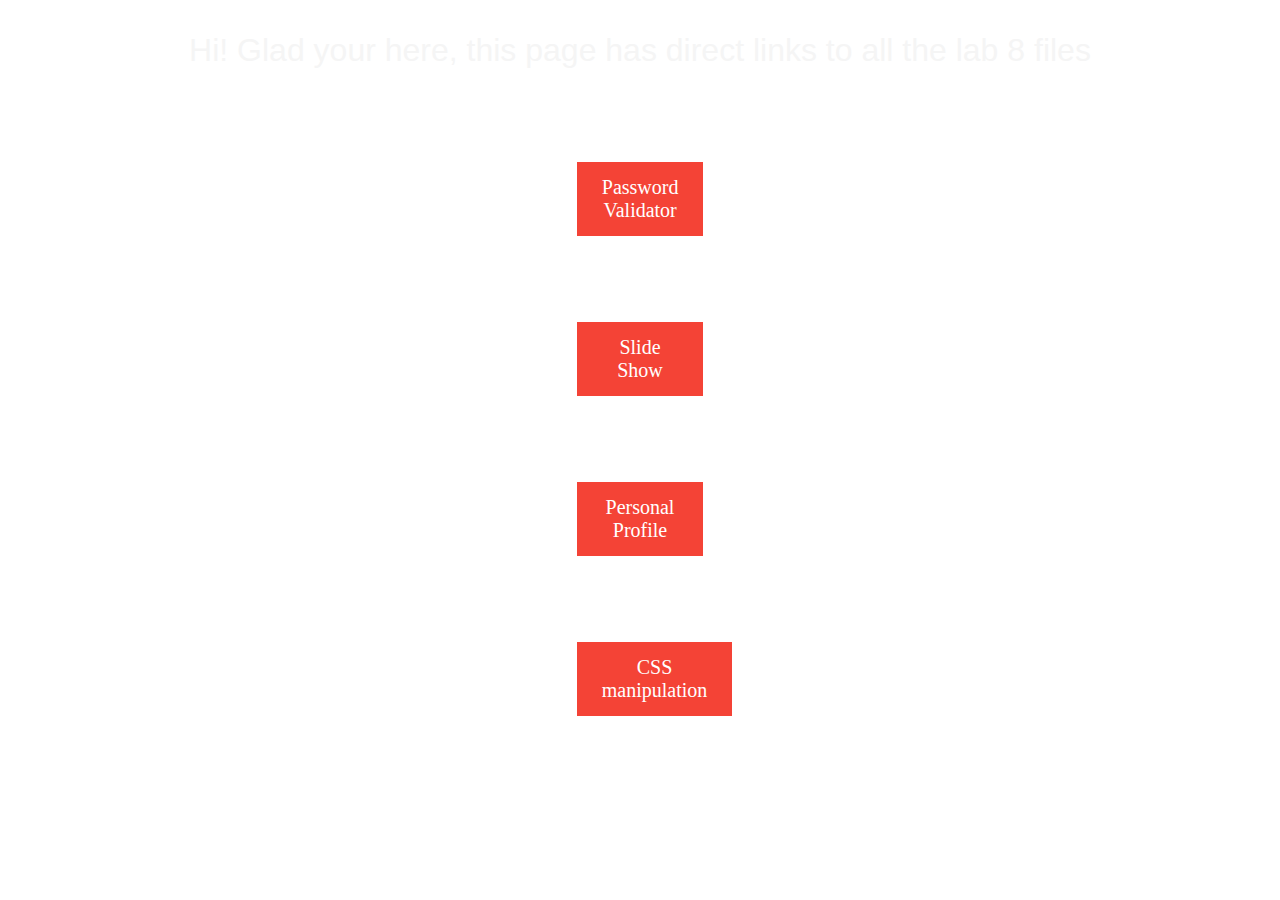
<file: index.html>
<!DOCTYPE html>
<link href="index.css" rel="stylesheet" type="text/css"/>
<html lang="en">
<head>
    <a>
    <meta charset="UTF-8">
    <meta http-equiv="X-UA-Compatible" content="IE=edge">
    <meta name="viewport" content="width=device-width, initial-scale=1.0">
    <title>Lab 8 webpage archive</title>
</head>
<body style="background-blend-mode: color-burn; background-image: url(https://images4.alphacoders.com/853/853192.jpg);">
    <p style="font-size: xx-large; color: whitesmoke;";"> Hi! Glad your here, this page has direct links to all the lab 8 files </p>
        <br><br>
        <center><a href="https://people.eecs.ku.edu/~a579p836/documents/eecs448/lab08/p1/PasswordValidator.html" class ="button">Password Validator</a></center>
        
        <br><br>
        <center><a href="https://people.eecs.ku.edu/~a579p836/documents/eecs448/lab08/p2/SlideShow.html" class ="button" style="box-shadow: thistle">Slide Show</a></center>
        
        <br><br>
        <center><a href="https://people.eecs.ku.edu/~a579p836/documents/eecs448/lab08/p3/p3.html" class ="button">Personal Profile</a></center>

        <br><br>
        <center><a href="https://people.eecs.ku.edu/~a579p836/documents/eecs448/lab08/p4/p4.html" class ="button">CSS manipulation</a></center>
        </p2>
        <br>
        <br>
</body>
</a>
</html>
</file>
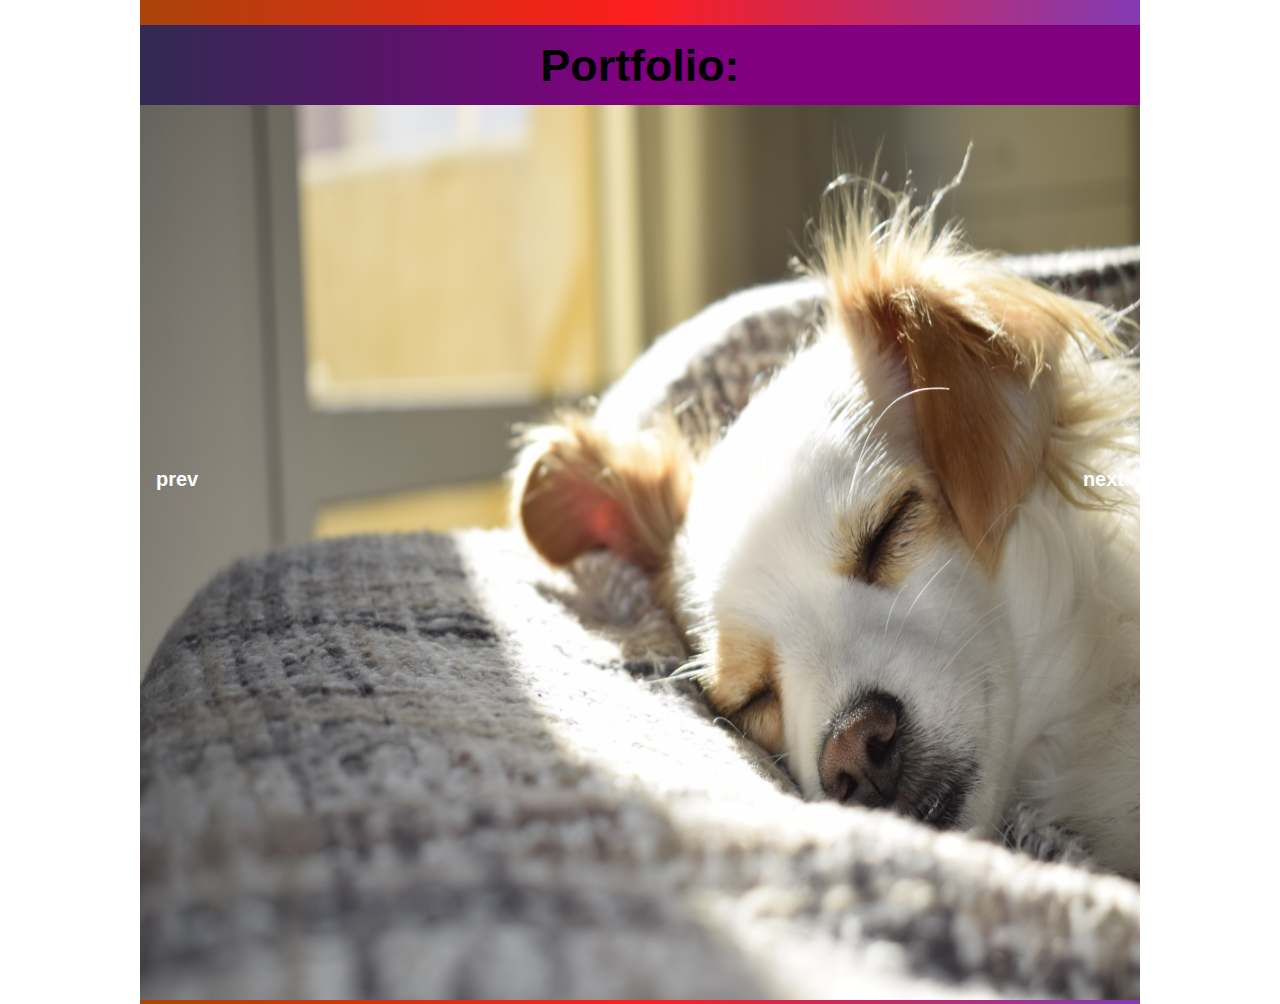
<file: p2/SlideShow.html>
<!DOCTYPE html>
<html lang="en">
<head>
    <script type = "text/javascript" src = "webcode.js"></script>
    <link href="styles.css" rel="stylesheet" type="text/css"/>
    <meta charset="UTF-8">
    <meta http-equiv="X-UA-Compatible" content="IE=edge">
    <meta name="viewport" content="width=device-width, initial-scale=1.0">
    <title>Slide Show</title>
</head>
<body>
    <div class="slideshow-container">
    
    <div class="header"><h1>Portfolio:</h1></div>
    <img src="2.jpg" id="doggies" width = 1000px height=920px>
    

<div class="prev" onclick="previous()">prev</div>
  <div class="next" onclick="next()">next</div>
    </div>
</body>
</html>
</file>
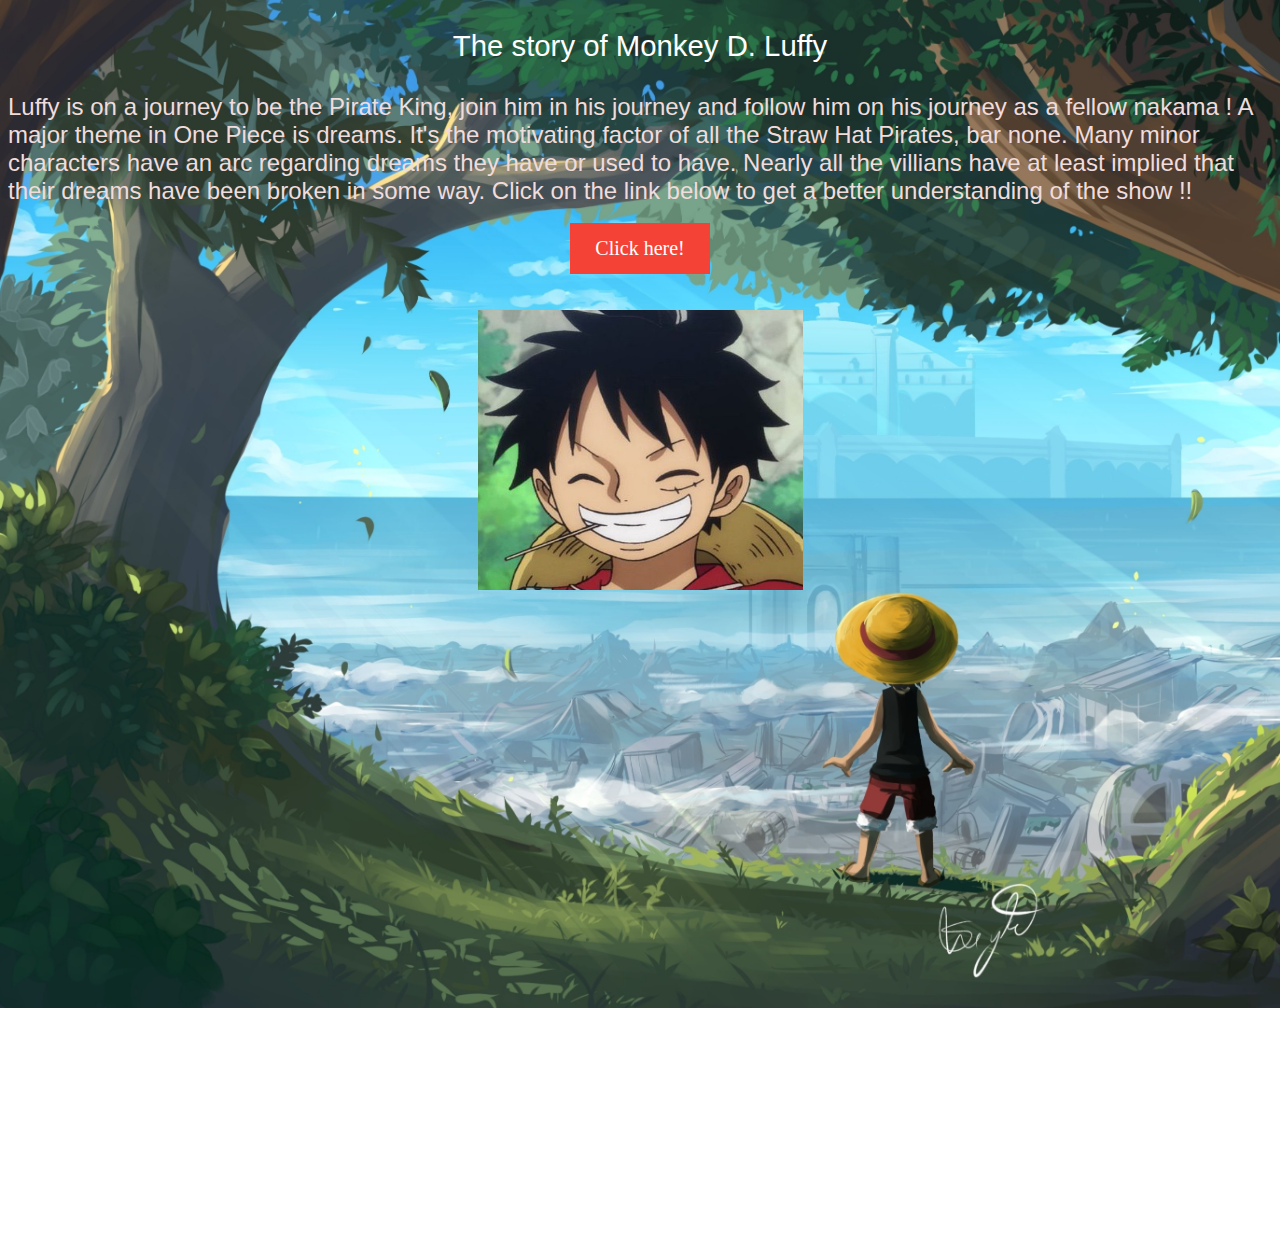
<file: p3/p3.html>
<!DOCTYPE html>
<link href="p3style.css"
 rel="stylesheet"
 type="text/css"/>
<html lang="en">
<head>
    <a>
    <meta charset="UTF-8">
    <meta http-equiv="X-UA-Compatible" content="IE=edge">
    <meta name="viewport" content="width=device-width, initial-scale=1.0">
    <title>The Onepiece Experience</title>
</head>
<body>
    <p> The story of Monkey D. Luffy</p>
    <p1 class="hello">Luffy is on a journey to be the Pirate King, join him in his journey and follow him on his journey as a fellow nakama ! A major theme in One Piece is dreams. It's the motivating factor of all the Straw Hat Pirates, bar none. Many minor characters have an arc regarding dreams they have or used to have. Nearly all the villians have at least implied that their dreams have been broken in some way. Click on the link below to get a better understanding of the show !!</p1>
    <p2 class="header">
        <br><br>
        <center><a href="https://en.wikipedia.org/wiki/One_Piece" class ="button">Click here!</a></center>
        
        </p2>
        <br>
        <br>
        <center><img src="luffypic.jpg" id="luffy" width = 325px height=280px></center>
    
    <p3><center><iframe width="1020" height="630" src="https://www.youtube.com/embed/TbHtbzAnZJ4" title="YouTube video player" frameborder="0" allow="accelerometer; autoplay; clipboard-write; encrypted-media; gyroscope; picture-in-picture" allowfullscreen></iframe>
    </center></p3>
</body>
</a>
</html>
</file>
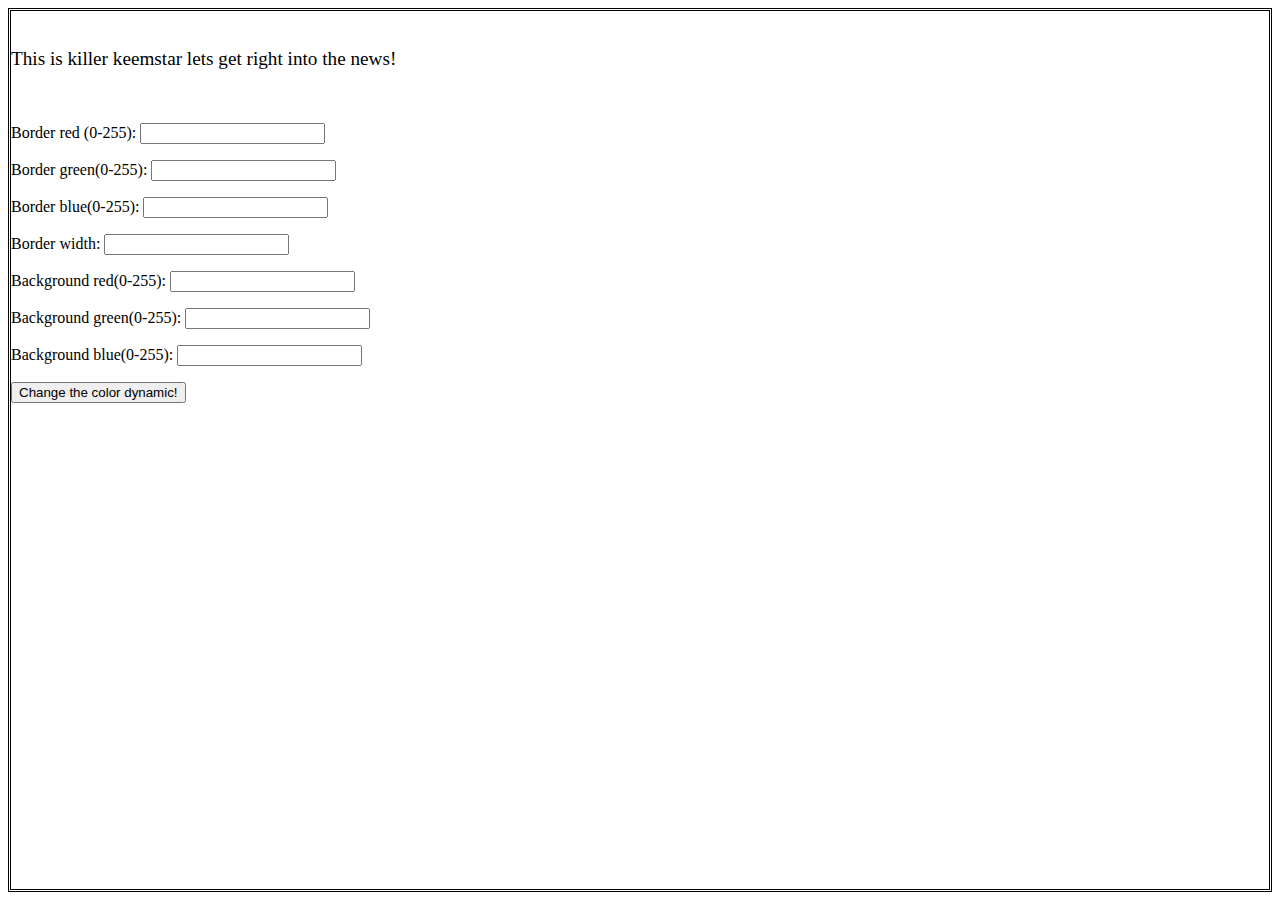
<file: p4/p4.html>
<html>
<head>
    <title>CSS manipulation</title>
    <script type="text/javascript" src="p4.js"></script>
</head>
<body id = "para" style="border-style: double">
    <br>
    <p style = "font-size: larger; align-items: center;">  This is killer keemstar lets get right into the news!</p>
    <br>
    
        <p>Border red (0-255): <input type="text" id="br"><br></p>
        <p>Border green(0-255): <input type="text" id="bg"><br></p>
        <p>Border blue(0-255): <input type="text" id="bb"><br></p>
        <p>Border width: <input type="text" id="wb"><br></p>

    <p>Background red(0-255): <input type="text" id="bgr"><br></p>
    <p>Background green(0-255): <input type="text" id="bgg"><br></p>
    <p>Background blue(0-255): <input type="text" id="bgb"><br></p>
    <button onclick = "change()">Change the color dynamic! </button>
</body>
</html>
</file>
<file: index.css>
p
{
 color: rgb(0, 0, 0); visibility:trans;
 font-family: Arial, Helvetica, sans-serif; 
 font-size: 22pt;
 text-align: center;
 font-style: bold;  
}

p1
{
 color: rgb(241, 220, 220); visibility:trans;
 font-family: Arial, Helvetica, sans-serif; 
 font-size: 18pt;
 text-align: center;
 
}
body{
    background-image: url(backg.jpg); background-size: 140%;
    background-repeat: no-repeat;
    background-attachment: fixed;
}

p2:hover{
    background-color:red;
    color:blue;
}

p3
{
 color: rgb(241, 220, 220); visibility:trans;
 align-items: center;
 
}

a:link, a:visited {
    background-color: #f44336;
    color: white;
    padding: 14px 25px;
    text-align: center;
    text-decoration: none;
    display: inline-block;
}
  
a:hover, a:active {
    background-color: black;
    background-size:auto;
}

.button {
        background-color: #1c87c9;
        border: blue;
        color: white;
        padding: 5px 45px;
        text-align: center;
        text-decoration:underline;
        display: inline-block;
        font-size: 20px;
        margin: 25px 45%;
        cursor: pointer;
}
</file>
<file: p2/styles.css>
* {
    box-sizing: border-box;
    margin: 0;
    padding: 0;
    font-family: Arial, Helvetica, sans-serif;
    scroll-behavior: smooth;
}

.prev, .next {
    cursor: pointer;
    position:absolute;
    top:50%;
    width: auto;
    margin-top: -50px;
    padding:16px;
    color : white;
    font-weight: bold;
    font-size: 20px;
    transition: 0.6s ease;
    border-radius: 0 3px 3px 0;
    user-select:  none;
}

.next {
    right: 0;
    border-radius: 3px 0 0 3px;
}

.active, .dot:hover {
    background-color: #717171;
}

.slideshow-container {
    max-width: 1000px;
    position: relative;
    margin: auto;
    background: linear-gradient(to right, #aa4409, #fd1d1d, #833ab4);
}

.header{
    background:#717171;
    height: 80px;
    display: flex;
    justify-content: center;
    font-size: 1.4rem;
    position: sticky;
    align-items: center;
    top:25px;
    z-index: 999;
    background: linear-gradient(to right, rgb(49, 42, 82), purple,purple )
}
</file>
<file: p3/p3style.css>
p
{
 color: white; visibility:trans;
 font-family: Arial, Helvetica, sans-serif; 
 font-size: 22pt;
 text-align: center;
 font-style: bold;  
}

p1
{
 color: rgb(241, 220, 220); visibility:trans;
 font-family: Arial, Helvetica, sans-serif; 
 font-size: 18pt;
 text-align: center;
 
}
body{
    background-image: url(background.jpg); background-size: 140%;
    background-repeat: no-repeat;
    background-attachment: fixed;
}

p2:hover{
    background-color:red;
    color:blue;
}

p3
{
 color: rgb(241, 220, 220); visibility:trans;
 align-items: center;
 
}

a:link, a:visited {
    background-color: #f44336;
    color: white;
    padding: 14px 25px;
    text-align: center;
    text-decoration: none;
    display: inline-block;
}
  
a:hover, a:active {
    background-color: black;
    background-size:auto;
}

.button {
        background-color: #1c87c9;
        border: blue;
        color: white;
        padding: 5px 45px;
        text-align: center;
        text-decoration:underline;
        display: inline-block;
        font-size: 20px;
        margin: 25px 45%%;
        cursor: pointer;
}
</file>
